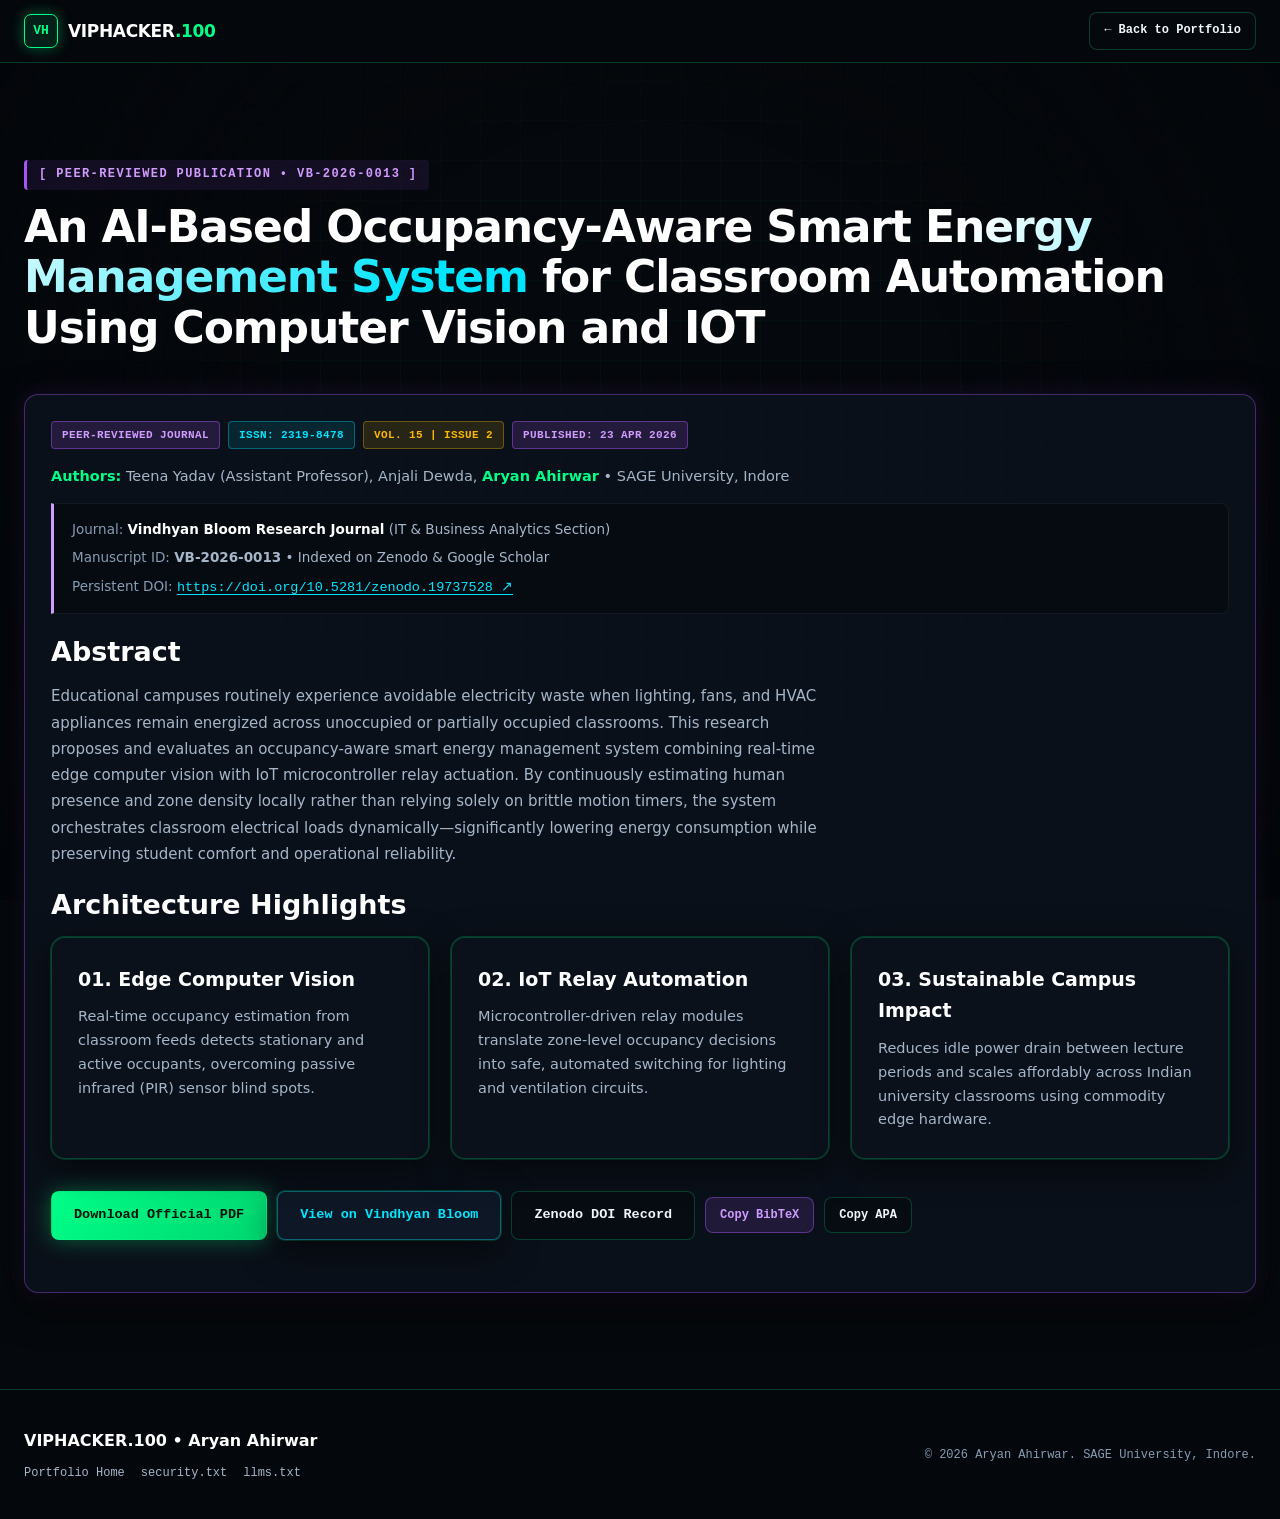
<file: research/smart-energy-iot.html>
<!DOCTYPE html>
<html lang="en">
<head>
<meta charset="UTF-8">
<meta name="viewport" content="width=device-width, initial-scale=1.0">
<meta name="referrer" content="strict-origin-when-cross-origin">
<meta http-equiv="Content-Security-Policy" content="default-src 'self'; script-src 'self'; style-src 'self' https://fonts.googleapis.com; font-src 'self' https://fonts.gstatic.com; img-src 'self' data:; connect-src 'self'; object-src 'none'; base-uri 'none';">

<title>AI-Based Occupancy-Aware Smart Energy Management (IoT &amp; CV) — Aryan Ahirwar</title>
<meta name="description" content="Peer-reviewed research paper by Teena Yadav, Anjali Dewda, and Aryan Ahirwar (SAGE University, Indore) published in Vindhyan Bloom Research Journal, Vol. 15 Issue 2 (DOI: 10.5281/zenodo.19737528).">
<meta name="author" content="Aryan Ahirwar">
<meta name="theme-color" content="#06090c">
<link rel="canonical" href="https://aryanahirwar.in/research/smart-energy-iot.html">
<link rel="icon" type="image/svg+xml" href="../assets/favicon.svg">
<link rel="apple-touch-icon" sizes="180x180" href="../assets/apple-touch-icon.png">

<!-- Dedicated Google Scholar / Highwire Press Indexing Metadata -->
<meta name="citation_title" content="An AI-Based Occupancy-Aware Smart Energy Management System for Classroom Automation Using Computer Vision and IOT">
<meta name="citation_author" content="Teena Yadav">
<meta name="citation_author" content="Anjali Dewda">
<meta name="citation_author" content="Aryan Ahirwar">
<meta name="citation_publication_date" content="2026/04/23">
<meta name="citation_journal_title" content="Vindhyan Bloom Research Journal">
<meta name="citation_issn" content="2319-8478">
<meta name="citation_volume" content="15">
<meta name="citation_issue" content="2">
<meta name="citation_doi" content="10.5281/zenodo.19737528">
<meta name="citation_pdf_url" content="https://vindhyanbloom.com/uploads/papers/PUB_18_20260425.pdf">
<meta name="citation_keywords" content="Artificial Intelligence, Computer Vision, Internet of Things (IoT), Smart Energy Management, Classroom Automation">
<meta name="citation_language" content="en">

<!-- Open Graph & Twitter -->
<meta property="og:type" content="article">
<meta property="og:title" content="An AI-Based Occupancy-Aware Smart Energy Management System Using Computer Vision &amp; IoT">
<meta property="og:description" content="Peer-reviewed journal publication in Vindhyan Bloom Research Journal (Vol. 15, Issue 2, April 2026). Co-authored by Aryan Ahirwar, SAGE University, Indore.">
<meta property="og:url" content="https://aryanahirwar.in/research/smart-energy-iot.html">
<meta property="og:image" content="https://aryanahirwar.in/assets/og-card.png">
<meta name="twitter:card" content="summary_large_image">
<meta name="twitter:image" content="https://aryanahirwar.in/assets/og-card.png">

<script type="application/ld+json">
{
  "@context": "https://schema.org",
  "@type": "ScholarlyArticle",
  "@id": "https://doi.org/10.5281/zenodo.19737528",
  "headline": "An AI-Based Occupancy-Aware Smart Energy Management System for Classroom Automation Using Computer Vision and IOT",
  "author": [
    { "@type": "Person", "name": "Teena Yadav", "affiliation": { "@type": "Organization", "name": "SAGE University, Indore" } },
    { "@type": "Person", "name": "Anjali Dewda", "affiliation": { "@type": "Organization", "name": "SAGE University, Indore" } },
    { "@type": "Person", "name": "Aryan Ahirwar", "url": "https://aryanahirwar.in/", "affiliation": { "@type": "Organization", "name": "SAGE University, Indore" } }
  ],
  "datePublished": "2026-04-23",
  "isPartOf": {
    "@type": "PublicationIssue",
    "volumeNumber": "15",
    "issueNumber": "2",
    "isPartOf": { "@type": "Periodical", "name": "Vindhyan Bloom Research Journal", "issn": "2319-8478" }
  },
  "sameAs": [
    "https://doi.org/10.5281/zenodo.19737528",
    "https://vindhyanbloom.com/paper_detail.php?id=VB-2026-0013"
  ],
  "url": "https://aryanahirwar.in/research/smart-energy-iot.html"
}
</script>

<link rel="preconnect" href="https://fonts.googleapis.com">
<link rel="preconnect" href="https://fonts.gstatic.com" crossorigin>
<link rel="stylesheet" href="https://fonts.googleapis.com/css2?family=Inter:wght@400;500;600;700&family=JetBrains+Mono:wght@400;500;700&family=Space+Grotesk:wght@500;600;700&display=swap">

<link rel="stylesheet" href="../css/tokens.css">
<link rel="stylesheet" href="../css/base.css">
<link rel="stylesheet" href="../css/components.css">
</head>
<body>

<a href="#paper-main" class="skip-link visually-hidden">Skip to paper content</a>
<div class="cyber-grid-overlay" aria-hidden="true"></div>
<div class="vignette-overlay" aria-hidden="true"></div>

<header class="site-header">
  <div class="nav-container">
    <a href="../index.html" class="brand-wrapper">
      <span class="brand-logo" aria-hidden="true">VH</span>
      <span class="brand-text">VIPHACKER<span>.100</span></span>
    </a>

    <nav aria-label="Breadcrumb">
      <a href="../index.html#research" class="btn btn-outline btn-sm">&larr; Back to Portfolio</a>
    </nav>
  </div>
</header>

<main id="paper-main">
  <section class="section-wrapper" tabindex="-1">
    <div class="container">
      <div class="section-hud-header">
        <span class="section-tag purple-tag">[ PEER-REVIEWED PUBLICATION &bull; VB-2026-0013 ]</span>
        <h1 class="section-title">
          An AI-Based Occupancy-Aware <span>Smart Energy Management System</span> for Classroom Automation Using Computer Vision and IOT
        </h1>
      </div>

      <article class="surface-card research-feature-card">
        <div class="research-badge-strip">
          <span class="res-pill purple">PEER-REVIEWED JOURNAL</span>
          <span class="res-pill cyan">ISSN: 2319-8478</span>
          <span class="res-pill gold">VOL. 15 | ISSUE 2</span>
          <span class="res-pill purple">PUBLISHED: 23 APR 2026</span>
        </div>

        <div class="research-authors">
          <strong>Authors:</strong> Teena Yadav (Assistant Professor), Anjali Dewda, <strong>Aryan Ahirwar</strong> &bull; SAGE University, Indore
        </div>

        <div class="research-journal-meta">
          <div><span class="meta-k">Journal:</span> <span class="j-name">Vindhyan Bloom Research Journal</span> (IT &amp; Business Analytics Section)</div>
          <div><span class="meta-k">Manuscript ID:</span> <strong>VB-2026-0013</strong> &bull; Indexed on Zenodo &amp; Google Scholar</div>
          <div>
            <span class="meta-k">Persistent DOI:</span>
            <a class="doi-link" href="https://doi.org/10.5281/zenodo.19737528" target="_blank" rel="noopener noreferrer">
              https://doi.org/10.5281/zenodo.19737528 &nearr;
            </a>
          </div>
        </div>

        <h2 class="research-paper-title">Abstract</h2>
        <p class="research-abstract">
          Educational campuses routinely experience avoidable electricity waste when lighting, fans, and HVAC appliances remain energized across unoccupied or partially occupied classrooms. This research proposes and evaluates an occupancy-aware smart energy management system combining real-time edge computer vision with IoT microcontroller relay actuation. By continuously estimating human presence and zone density locally rather than relying solely on brittle motion timers, the system orchestrates classroom electrical loads dynamically—significantly lowering energy consumption while preserving student comfort and operational reliability.
        </p>

        <h2 class="research-paper-title">Architecture Highlights</h2>
        <div class="training-showcase">
          <div class="surface-card train-card">
            <h3>01. Edge Computer Vision</h3>
            <p>Real-time occupancy estimation from classroom feeds detects stationary and active occupants, overcoming passive infrared (PIR) sensor blind spots.</p>
          </div>
          <div class="surface-card train-card">
            <h3>02. IoT Relay Automation</h3>
            <p>Microcontroller-driven relay modules translate zone-level occupancy decisions into safe, automated switching for lighting and ventilation circuits.</p>
          </div>
          <div class="surface-card train-card">
            <h3>03. Sustainable Campus Impact</h3>
            <p>Reduces idle power drain between lecture periods and scales affordably across Indian university classrooms using commodity edge hardware.</p>
          </div>
        </div>

        <div class="research-actions">
          <a class="btn btn-primary" href="https://vindhyanbloom.com/uploads/papers/PUB_18_20260425.pdf" target="_blank" rel="noopener noreferrer">
            Download Official PDF
          </a>
          <a class="btn btn-secondary" href="https://vindhyanbloom.com/paper_detail.php?id=VB-2026-0013" target="_blank" rel="noopener noreferrer">
            View on Vindhyan Bloom
          </a>
          <a class="btn btn-outline" href="https://doi.org/10.5281/zenodo.19737528" target="_blank" rel="noopener noreferrer">
            Zenodo DOI Record
          </a>
          <button type="button" class="btn btn-research btn-sm" id="copy-bibtex-btn">Copy BibTeX</button>
          <button type="button" class="btn btn-outline btn-sm" id="copy-apa-btn">Copy APA</button>
        </div>
        <div id="citation-status" class="inline-status" role="status" aria-live="polite"></div>
      </article>
    </div>
  </section>
</main>

<footer class="site-footer">
  <div class="container">
    <div class="footer-content">
      <div class="footer-brand">
        <div class="name">VIPHACKER.100 &bull; Aryan Ahirwar</div>
        <div class="footer-links">
          <a href="../index.html">Portfolio Home</a>
          <a href="../.well-known/security.txt">security.txt</a>
          <a href="../llms.txt">llms.txt</a>
        </div>
      </div>
      <div class="footer-meta">
        <div>&copy; <span id="year-span">2026</span> Aryan Ahirwar. SAGE University, Indore.</div>
      </div>
    </div>
  </div>
</footer>

<script type="module" src="../js/research-page.js"></script>
</body>
</html>
</file>
<file: css/tokens.css>
/* ==========================================================================
   DESIGN TOKENS, ACCESSIBLE PALETTE & STANDARD SCROLLBARS
   ========================================================================== */
:root {
  color-scheme: dark;

  /* Core Surfaces */
  --bg-deep: #05080c;
  --bg-surface: #0a0f16;
  --bg-card: rgba(11, 18, 28, 0.92);
  --bg-card-elevated: rgba(15, 24, 38, 0.96);
  --bg-input: rgba(7, 11, 17, 0.92);
  --panel-border: rgba(0, 255, 136, 0.22);
  --panel-border-subtle: rgba(136, 156, 179, 0.18);
  --panel-border-bright: rgba(0, 255, 136, 0.58);

  /* Cyber Accents */
  --cyber-emerald: #00ff88;
  --cyber-emerald-dark: #00d670;
  --cyber-emerald-glow: rgba(0, 255, 136, 0.35);
  --cyber-cyan: #00e5ff;
  --cyber-cyan-glow: rgba(0, 229, 255, 0.32);
  --cyber-amber: #ffb800;
  --cyber-red: #ff5577;
  --cyber-purple: #a855f7;
  --cyber-purple-light: #d09cff;
  --whatsapp-green: #25d366;

  /* WCAG AA+ Text Contrast Scale on #05080c / #0b121c */
  --text-main: #f0f6fc;   /* ~17.5:1 */
  --text-dim: #a6b6c9;    /* ~9.2:1 */
  --text-muted: #889cb3;  /* ~6.4:1 (passes WCAG 4.5:1 AA) */

  /* Typography */
  --font-display: 'Space Grotesk', system-ui, -apple-system, BlinkMacSystemFont, sans-serif;
  --font-sans: 'Inter', 'Noto Sans Devanagari', system-ui, -apple-system, BlinkMacSystemFont, sans-serif;
  --font-mono: 'JetBrains Mono', ui-monospace, SFMono-Regular, Menlo, Consolas, monospace;

  /* Elevation & Radius */
  --radius-sm: 6px;
  --radius-md: 10px;
  --radius-lg: 14px;
  --shadow-hud: 0 10px 34px rgba(0, 0, 0, 0.55), 0 0 0 1px var(--panel-border);
  --shadow-glow: 0 0 24px rgba(0, 255, 136, 0.24);
  --shadow-cyan-glow: 0 0 24px rgba(0, 229, 255, 0.22);

  /* Scrollbar Tokens (>= 3:1 contrast against --bg-deep per WCAG 1.4.11) */
  --scrollbar-thumb: #3f627e;
  --scrollbar-track: #05080c;

  scrollbar-color: var(--scrollbar-thumb) var(--scrollbar-track);
  scrollbar-width: thin;
}

/* Legacy WebKit scrollbar fallback gated behind @supports */
@supports not (scrollbar-color: auto) {
  :root {
    scrollbar-width: auto;
  }

  ::-webkit-scrollbar {
    width: 8px;
    height: 8px;
  }

  ::-webkit-scrollbar-track {
    background: var(--scrollbar-track);
  }

  ::-webkit-scrollbar-thumb {
    background: var(--scrollbar-thumb);
    border-radius: 4px;
  }

  ::-webkit-scrollbar-thumb:hover {
    background: var(--cyber-emerald);
  }
}
</file>
<file: css/base.css>
/* ==========================================================================
   BASE RESET, ACCESSIBILITY UTILITIES & ATMOSPHERIC LAYERS
   ========================================================================== */
*,
*::before,
*::after {
  margin: 0;
  padding: 0;
  box-sizing: border-box;
}

html {
  scroll-behavior: smooth;
  scroll-padding-top: 88px;
  background-color: var(--bg-deep);
}

body {
  background-color: var(--bg-deep);
  color: var(--text-main);
  font-family: var(--font-sans);
  font-size: 16px;
  line-height: 1.65;
  overflow-x: hidden;
  position: relative;
  min-height: 100vh;
  -webkit-font-smoothing: antialiased;
  text-rendering: optimizeLegibility;
}

::selection {
  background: var(--cyber-emerald);
  color: #04120a;
}

/* Accessible Visually Hidden Utility */
.visually-hidden:where(:not(:focus-within, :active)) {
  position: absolute !important;
  clip-path: inset(50%) !important;
  overflow: hidden !important;
  width: 1px !important;
  height: 1px !important;
  margin: -1px !important;
  padding: 0 !important;
  border: 0 !important;
  white-space: nowrap !important;
}

/* Skip to Main Content Link */
.skip-link {
  position: fixed;
  top: 12px;
  left: 12px;
  z-index: 2000;
  background: var(--cyber-emerald);
  color: #04120a;
  font-family: var(--font-mono);
  font-size: 13px;
  font-weight: 700;
  padding: 10px 16px;
  border-radius: var(--radius-sm);
  text-decoration: none;
  box-shadow: 0 8px 24px rgba(0, 0, 0, 0.7);
}

/* High-Contrast Keyboard Focus Indicators (WCAG 2.4.7 & 1.4.11) */
:where(a, button, input, textarea, select, summary, [tabindex]):focus-visible {
  outline: 2.5px solid var(--cyber-emerald);
  outline-offset: 3px;
}

section[tabindex="-1"]:focus {
  outline: none;
}

/* ==========================================================================
   3D CANVAS & ATMOSPHERIC EFFECTS
   ========================================================================== */
#webgl-container {
  position: fixed;
  inset: 0;
  z-index: 1;
  pointer-events: none;
  opacity: 0.9;
  transition: opacity 0.35s ease;
}

#webgl-container.webgl-paused {
  opacity: 0.25;
}

.cyber-grid-overlay {
  position: fixed;
  inset: 0;
  pointer-events: none;
  z-index: 2;
  background-image:
    linear-gradient(rgba(0, 255, 136, 0.032) 1px, transparent 1px),
    linear-gradient(90deg, rgba(0, 255, 136, 0.032) 1px, transparent 1px);
  background-size: 40px 40px;
  mask-image: radial-gradient(ellipse at 50% 50%, black 40%, transparent 86%);
  -webkit-mask-image: radial-gradient(ellipse at 50% 50%, black 40%, transparent 86%);
}

.scanlines-overlay {
  position: fixed;
  inset: 0;
  pointer-events: none;
  z-index: 3;
  background: repeating-linear-gradient(0deg, transparent 0 2px, rgba(0, 0, 0, 0.16) 2px 4px);
  opacity: 0.38;
}

.vignette-overlay {
  position: fixed;
  inset: 0;
  pointer-events: none;
  z-index: 4;
  background: radial-gradient(circle at center, transparent 42%, rgba(3, 6, 10, 0.84) 96%);
}

/* ==========================================================================
   SCROLL PROGRESS INDICATOR (COMPOSITOR-ONLY SCALE-X)
   ========================================================================== */
#scroll-progress {
  position: fixed;
  top: 0;
  left: 0;
  width: 100%;
  height: 3px;
  background: linear-gradient(90deg, var(--cyber-emerald), var(--cyber-cyan));
  box-shadow: 0 0 10px var(--cyber-emerald-glow);
  z-index: 999;
  transform-origin: 0 50%;
  transform: scaleX(0);
  pointer-events: none;
}

@media (prefers-reduced-motion: no-preference) {
  @supports (animation-timeline: scroll()) {
    @keyframes grow-progress {
      from {
        transform: scaleX(0);
      }
      to {
        transform: scaleX(1);
      }
    }

    #scroll-progress {
      animation: grow-progress auto linear;
      animation-timeline: scroll(root);
    }
  }
}

/* ==========================================================================
   LAYOUT CONTAINERS & CONTENT-VISIBILITY CONTAINMENT
   ========================================================================== */
main {
  position: relative;
  z-index: 10;
}

.container {
  max-width: 1280px;
  margin-inline: auto;
  padding-inline: 24px;
}

.section-wrapper {
  padding-block: 96px;
  position: relative;
  content-visibility: auto;
  contain-intrinsic-block-size: auto 46rem;
}

.section-hud-header {
  margin-bottom: 40px;
}

.section-tag {
  display: inline-flex;
  align-items: center;
  gap: 8px;
  color: var(--cyber-emerald);
  font-family: var(--font-mono);
  font-size: 12px;
  font-weight: 700;
  text-transform: uppercase;
  letter-spacing: 1.4px;
  margin-bottom: 12px;
  background: rgba(0, 255, 136, 0.08);
  padding: 5px 12px;
  border-radius: 4px;
  border-left: 3px solid var(--cyber-emerald);
}

.section-tag.purple-tag {
  color: var(--cyber-purple-light);
  border-left-color: var(--cyber-purple);
  background: rgba(168, 85, 247, 0.1);
}

.section-title {
  font-family: var(--font-display);
  font-size: clamp(28px, 4vw, 44px);
  font-weight: 700;
  color: #ffffff;
  letter-spacing: -0.025em;
  line-height: 1.15;
}

.section-title span {
  background: linear-gradient(135deg, #ffffff 25%, var(--cyber-cyan) 85%);
  -webkit-background-clip: text;
  background-clip: text;
  -webkit-text-fill-color: transparent;
  color: var(--cyber-cyan);
}

.section-desc {
  color: var(--text-dim);
  font-size: 16px;
  max-width: 68ch;
  margin-top: 12px;
  line-height: 1.65;
}

/* ==========================================================================
   FORCED COLORS & REDUCED MOTION ACCESSIBILITY
   ========================================================================== */
@media (forced-colors: active) {
  .surface-card,
  .terminal-hud,
  .btn,
  .filter-btn,
  .form-control {
    border: 1px solid CanvasText;
  }

  .section-title span,
  .hero-title .glow-name {
    -webkit-text-fill-color: CanvasText;
    color: CanvasText;
    background: none;
  }
}

@media (prefers-reduced-motion: reduce) {
  *,
  *::before,
  *::after {
    animation-duration: 0.001ms !important;
    animation-iteration-count: 1 !important;
    transition-duration: 0.001ms !important;
  }

  html {
    scroll-behavior: auto;
  }
}
</file>
<file: css/components.css>
/* ==========================================================================
   HEADER HUD & MODERN SCROLLSPY NAVIGATION
   ========================================================================== */
.site-header {
  position: sticky;
  top: 0;
  z-index: 100;
  padding: 12px 24px;
  background: rgba(5, 8, 12, 0.88);
  backdrop-filter: blur(14px);
  -webkit-backdrop-filter: blur(14px);
  border-bottom: 1px solid var(--panel-border);
}

.nav-container {
  max-width: 1280px;
  margin-inline: auto;
  display: flex;
  align-items: center;
  justify-content: space-between;
  gap: 12px;
}

.brand-cluster {
  display: inline-flex;
  align-items: center;
  gap: 10px;
  flex-shrink: 0;
}

.brand-wrapper {
  display: inline-flex;
  align-items: center;
  gap: 10px;
  text-decoration: none;
  flex-shrink: 0;
}

.brand-logo {
  width: 34px;
  height: 34px;
  border-radius: 7px;
  background: rgba(0, 255, 136, 0.1);
  border: 1px solid var(--cyber-emerald);
  display: grid;
  place-items: center;
  color: var(--cyber-emerald);
  font-family: var(--font-mono);
  font-weight: 700;
  font-size: 13px;
  box-shadow: 0 0 14px var(--cyber-emerald-glow);
}

.brand-text {
  font-family: var(--font-display);
  font-weight: 700;
  font-size: 17px;
  color: #ffffff;
  letter-spacing: -0.02em;
}

.brand-text span {
  color: var(--cyber-emerald);
}

.brand-status {
  display: inline-flex;
  align-items: center;
  gap: 6px;
  font-family: var(--font-mono);
  font-size: 11px;
  color: var(--cyber-emerald);
  background: rgba(0, 255, 136, 0.08);
  border: 1px solid rgba(0, 255, 136, 0.28);
  padding: 3px 8px;
  border-radius: 999px;
}

.status-dot {
  width: 7px;
  height: 7px;
  border-radius: 50%;
  background: var(--cyber-emerald);
  box-shadow: 0 0 8px var(--cyber-emerald);
  animation: pulse-dot 2s infinite ease-in-out;
  flex-shrink: 0;
}

@keyframes pulse-dot {
  0%, 100% { transform: scale(1); opacity: 1; }
  50% { transform: scale(1.35); opacity: 0.55; }
}

/* Scrollspy Nav Container */
#primary-nav {
  scroll-target-group: auto;
}

#primary-nav ul {
  display: flex;
  gap: 6px;
  list-style: none;
  align-items: center;
}

#primary-nav a {
  color: var(--text-dim);
  text-decoration: none;
  font-family: var(--font-mono);
  font-size: 12.5px;
  font-weight: 500;
  padding: 7px 10px;
  border-radius: var(--radius-sm);
  border-bottom: 2px solid transparent;
  transition: color 0.2s ease, background-color 0.2s ease, border-color 0.2s ease;
  display: inline-flex;
  align-items: center;
  gap: 4px;
}

#primary-nav a::before {
  content: '//';
  color: var(--text-muted);
  font-size: 10.5px;
  transition: color 0.2s ease;
}

/* :is() keeps the rule valid in browsers without :target-current */
#primary-nav a:hover,
#primary-nav a:is(:target-current, .target-current) {
  color: var(--cyber-emerald);
  background: rgba(0, 255, 136, 0.08);
  border-bottom-color: var(--cyber-emerald);
}

#primary-nav a:hover::before,
#primary-nav a:is(:target-current, .target-current)::before {
  color: var(--cyber-emerald);
}

.nav-actions {
  display: flex;
  align-items: center;
  gap: 8px;
  flex-shrink: 0;
}

.nav-phone-chip {
  background: rgba(0, 255, 136, 0.08);
  border: 1px solid rgba(0, 255, 136, 0.34);
  color: var(--cyber-emerald);
  padding: 7px 12px;
  border-radius: var(--radius-sm);
  font-family: var(--font-mono);
  font-size: 12px;
  font-weight: 500;
  text-decoration: none;
  display: inline-flex;
  align-items: center;
  gap: 6px;
  white-space: nowrap;
  line-height: 1;
  transition: background-color 0.2s ease, color 0.2s ease, box-shadow 0.2s ease;
}

.nav-phone-chip:hover {
  background: var(--cyber-emerald);
  color: #05080c;
  box-shadow: 0 0 15px rgba(0, 255, 136, 0.4);
}

.hud-toggle-btn {
  background: rgba(13, 20, 30, 0.9);
  border: 1px solid var(--panel-border);
  color: var(--text-dim);
  padding: 6px 10px;
  min-height: 34px;
  border-radius: var(--radius-sm);
  font-family: var(--font-mono);
  font-size: 11.5px;
  font-weight: 500;
  cursor: pointer;
  display: inline-flex;
  align-items: center;
  gap: 6px;
  white-space: nowrap;
  transition: border-color 0.2s ease, color 0.2s ease, background-color 0.2s ease;
}

.hud-toggle-btn:hover {
  border-color: var(--cyber-emerald);
  color: var(--cyber-emerald);
}

.hud-toggle-btn[aria-pressed="true"] {
  color: var(--cyber-emerald);
  border-color: var(--cyber-emerald);
  background: rgba(0, 255, 136, 0.1);
}

#drawer-open {
  display: none;
  background: rgba(13, 20, 30, 0.95);
  border: 1px solid var(--panel-border);
  color: var(--cyber-emerald);
  padding: 8px 10px;
  min-width: 44px;
  min-height: 44px;
  border-radius: var(--radius-sm);
  cursor: pointer;
  align-items: center;
  justify-content: center;
}

/* ==========================================================================
   BUTTONS
   ========================================================================== */
.btn {
  font-family: var(--font-mono);
  font-size: 13.5px;
  font-weight: 700;
  padding: 12px 22px;
  min-height: 44px;
  border-radius: 8px;
  text-decoration: none;
  display: inline-flex;
  align-items: center;
  justify-content: center;
  gap: 8px;
  cursor: pointer;
  transition: transform 0.2s ease, box-shadow 0.2s ease, border-color 0.2s ease, background-color 0.2s ease, color 0.2s ease;
  border: 1px solid transparent;
}

.btn-primary {
  background: linear-gradient(135deg, var(--cyber-emerald) 0%, var(--cyber-emerald-dark) 100%);
  color: #04120a;
  box-shadow: 0 0 22px rgba(0, 255, 136, 0.35);
}

.btn-primary:hover {
  transform: translateY(-2px);
  box-shadow: 0 0 32px rgba(0, 255, 136, 0.55);
}

.btn-secondary {
  background: var(--bg-card-elevated);
  color: var(--cyber-cyan);
  border-color: rgba(0, 229, 255, 0.38);
  box-shadow: var(--shadow-hud);
}

.btn-secondary:hover {
  transform: translateY(-2px);
  border-color: var(--cyber-cyan);
  box-shadow: var(--shadow-cyan-glow);
  color: #ffffff;
}

.btn-research {
  background: rgba(168, 85, 247, 0.14);
  color: var(--cyber-purple-light);
  border-color: rgba(168, 85, 247, 0.45);
}

.btn-research:hover {
  background: rgba(168, 85, 247, 0.26);
  border-color: var(--cyber-purple-light);
  color: #ffffff;
  box-shadow: 0 0 20px rgba(168, 85, 247, 0.35);
  transform: translateY(-2px);
}

.btn-outline {
  background: rgba(7, 11, 17, 0.65);
  color: var(--text-main);
  border-color: var(--panel-border);
}

.btn-outline:hover {
  border-color: var(--cyber-emerald);
  color: var(--cyber-emerald);
  box-shadow: 0 0 16px rgba(0, 255, 136, 0.2);
}

.btn-sm {
  padding: 8px 14px;
  min-height: 36px;
  font-size: 12px;
}

/* ==========================================================================
   HERO SECTION
   ========================================================================== */
#hero {
  min-height: min(92vh, 920px);
  display: flex;
  align-items: center;
  padding-block: 56px 40px;
  position: relative;
}

.hero-grid {
  display: grid;
  grid-template-columns: 1.12fr 0.88fr;
  gap: 40px;
  align-items: center;
}

.security-badge-group {
  display: flex;
  gap: 10px;
  flex-wrap: wrap;
  align-items: center;
  margin-bottom: 22px;
}

.security-badge,
.research-badge {
  display: inline-flex;
  align-items: center;
  gap: 8px;
  padding: 6px 14px;
  border-radius: 999px;
  font-family: var(--font-mono);
  font-size: 11.5px;
  font-weight: 700;
  text-decoration: none;
}

.security-badge {
  background: rgba(0, 255, 136, 0.08);
  border: 1px solid rgba(0, 255, 136, 0.34);
  color: var(--cyber-emerald);
}

.research-badge {
  background: rgba(0, 229, 255, 0.08);
  border: 1px solid rgba(0, 229, 255, 0.34);
  color: var(--cyber-cyan);
  transition: background-color 0.2s ease, border-color 0.2s ease;
}

.research-badge:hover {
  background: rgba(0, 229, 255, 0.16);
  border-color: var(--cyber-cyan);
}

.hero-title {
  font-family: var(--font-display);
  font-size: clamp(38px, 5.8vw, 66px);
  font-weight: 700;
  line-height: 1.08;
  letter-spacing: -0.03em;
  color: #ffffff;
  margin-bottom: 20px;
}

.hero-title .glow-name {
  background: linear-gradient(135deg, #ffffff 20%, var(--cyber-emerald) 72%, var(--cyber-cyan) 100%);
  -webkit-background-clip: text;
  background-clip: text;
  -webkit-text-fill-color: transparent;
  color: #ffffff;
  filter: drop-shadow(0 0 22px rgba(0, 255, 136, 0.28));
  display: inline-block;
}

.hero-title .alias {
  display: block;
  font-size: clamp(17px, 2.3vw, 25px);
  color: var(--cyber-cyan);
  font-family: var(--font-mono);
  font-weight: 500;
  letter-spacing: 0;
  margin-top: 8px;
}

.hero-subtext {
  font-size: clamp(15.5px, 1.7vw, 17.5px);
  color: var(--text-dim);
  line-height: 1.7;
  margin-bottom: 30px;
  max-width: 60ch;
}

.hero-subtext strong {
  color: #ffffff;
  font-weight: 600;
}

.hero-subtext .highlight {
  color: var(--cyber-emerald);
  font-weight: 600;
}

.hero-ctas {
  display: flex;
  gap: 12px;
  flex-wrap: wrap;
  margin-bottom: 28px;
}

.interactive-hint {
  display: inline-flex;
  align-items: center;
  gap: 8px;
  font-family: var(--font-mono);
  font-size: 12px;
  color: var(--text-muted);
  background: rgba(11, 18, 28, 0.82);
  padding: 7px 13px;
  border-radius: var(--radius-sm);
  border: 1px solid var(--panel-border-subtle);
}

.interactive-hint svg {
  animation: rotate-hint 9s linear infinite;
  color: var(--cyber-emerald);
  flex-shrink: 0;
}

@keyframes rotate-hint {
  from { transform: rotate(0deg); }
  to { transform: rotate(360deg); }
}

/* ==========================================================================
   INTERACTIVE CYBER COMMAND TERMINAL (STABLE, NO TILT JITTER)
   ========================================================================== */
.terminal-hud {
  background: rgba(9, 14, 21, 0.94);
  border: 1px solid var(--panel-border);
  border-radius: var(--radius-lg);
  overflow: hidden;
  box-shadow: 0 22px 52px rgba(0, 0, 0, 0.72), 0 0 0 1px var(--panel-border);
  display: flex;
  flex-direction: column;
  height: 495px;
  contain: layout style paint;
  transition: border-color 0.25s ease, box-shadow 0.25s ease;
}

.terminal-hud:focus-within,
.terminal-hud:hover {
  border-color: var(--panel-border-bright);
  box-shadow: 0 24px 60px rgba(0, 0, 0, 0.8), 0 0 28px rgba(0, 255, 136, 0.16);
}

.terminal-header {
  background: rgba(15, 23, 35, 0.98);
  padding: 12px 16px;
  display: flex;
  align-items: center;
  justify-content: space-between;
  border-bottom: 1px solid var(--panel-border);
}

.terminal-dots {
  display: flex;
  gap: 7px;
}

.terminal-dot {
  width: 10px;
  height: 10px;
  border-radius: 50%;
}
.terminal-dot.red { background: #ff5f56; }
.terminal-dot.yellow { background: #ffbd2e; }
.terminal-dot.green { background: #27c93f; }

.terminal-title {
  font-family: var(--font-mono);
  font-size: 12px;
  color: var(--text-dim);
  display: inline-flex;
  align-items: center;
  gap: 6px;
}

.terminal-badge {
  font-family: var(--font-mono);
  font-size: 10.5px;
  font-weight: 700;
  background: rgba(0, 255, 136, 0.12);
  color: var(--cyber-emerald);
  padding: 2px 7px;
  border-radius: 4px;
  border: 1px solid rgba(0, 255, 136, 0.34);
}

.terminal-screen {
  flex: 1;
  padding: 16px 18px;
  overflow-y: auto;
  font-size: 12.5px;
  line-height: 1.6;
  font-family: var(--font-mono);
  color: #d6e0eb;
}

.t-line {
  margin-bottom: 6px;
  word-break: break-word;
}
.t-line.success { color: var(--cyber-emerald); }
.t-line.info { color: var(--cyber-cyan); }
.t-line.warning { color: var(--cyber-amber); }
.t-line.dim { color: var(--text-muted); }
.t-line.prompt { color: #ffffff; font-weight: 700; }
.t-line.purple { color: var(--cyber-purple-light); }

.t-link {
  color: var(--cyber-cyan);
  text-decoration: underline;
  text-underline-offset: 3px;
}
.t-link:hover {
  color: var(--cyber-emerald);
}

.quick-commands {
  display: flex;
  flex-wrap: wrap;
  gap: 6px;
  padding: 8px 14px;
  background: rgba(13, 20, 30, 0.85);
  border-top: 1px solid rgba(255, 255, 255, 0.06);
}

.quick-cmd-btn {
  background: rgba(0, 255, 136, 0.08);
  border: 1px solid rgba(0, 255, 136, 0.25);
  color: var(--cyber-emerald);
  font-size: 11.5px;
  padding: 5px 10px;
  min-height: 30px;
  border-radius: 5px;
  cursor: pointer;
  white-space: nowrap;
  font-family: var(--font-mono);
  transition: background-color 0.2s ease, color 0.2s ease;
}

.quick-cmd-btn:hover {
  background: var(--cyber-emerald);
  color: #05080c;
}

.quick-cmd-btn.purple-btn {
  color: var(--cyber-purple-light);
  border-color: rgba(168, 85, 247, 0.4);
  background: rgba(168, 85, 247, 0.12);
}

.quick-cmd-btn.purple-btn:hover {
  background: var(--cyber-purple);
  color: #ffffff;
}

.terminal-input-row {
  display: flex;
  align-items: center;
  padding: 10px 14px;
  background: rgba(6, 10, 15, 0.98);
  border-top: 1px solid rgba(0, 255, 136, 0.18);
  gap: 8px;
}

.terminal-prompt-label {
  color: var(--cyber-emerald);
  font-family: var(--font-mono);
  font-weight: 700;
  font-size: 13px;
  white-space: nowrap;
}

.terminal-cli-input {
  flex: 1;
  background: transparent;
  border: 1px solid transparent;
  border-radius: 4px;
  padding: 4px 6px;
  font-family: var(--font-mono);
  color: #ffffff;
  font-size: max(1rem, 13.5px);
}

.terminal-cli-input::placeholder {
  color: var(--text-muted);
}

.terminal-run-btn {
  background: rgba(0, 255, 136, 0.12);
  border: 1px solid rgba(0, 255, 136, 0.35);
  color: var(--cyber-emerald);
  font-family: var(--font-mono);
  font-size: 11.5px;
  font-weight: 700;
  padding: 6px 10px;
  min-height: 32px;
  border-radius: 5px;
  cursor: pointer;
}

.terminal-run-btn:hover {
  background: var(--cyber-emerald);
  color: #04120a;
}

/* ==========================================================================
   SURFACE CARDS (NO BACKDROP-FILTER OVERDRAW OVER WEBGL)
   ========================================================================== */
.surface-card {
  background: var(--bg-card);
  border: 1px solid var(--panel-border);
  border-radius: var(--radius-lg);
  padding: 26px;
  box-shadow: var(--shadow-hud);
  position: relative;
  overflow: hidden;
  contain: layout style paint;
  transition: transform 0.16s ease-out, border-color 0.25s ease, box-shadow 0.25s ease;
}

.tilt-card::before {
  content: '';
  position: absolute;
  inset: 0;
  background: radial-gradient(
    circle 220px at var(--mouse-x, 50%) var(--mouse-y, 50%),
    rgba(0, 255, 136, 0.11),
    transparent 80%
  );
  opacity: 0;
  transition: opacity 0.3s ease;
  pointer-events: none;
  z-index: 1;
}

.tilt-card:hover::before {
  opacity: 1;
}

.surface-card:hover {
  border-color: var(--panel-border-bright);
  box-shadow: 0 16px 40px rgba(0, 0, 0, 0.65), 0 0 22px rgba(0, 255, 136, 0.14);
}

/* ==========================================================================
   ABOUT & TELEMETRY
   ========================================================================== */
.about-grid {
  display: grid;
  grid-template-columns: 1.18fr 0.82fr;
  gap: 30px;
  align-items: start;
}

.bio-card h3 {
  font-family: var(--font-display);
  font-size: 24px;
  font-weight: 700;
  color: #ffffff;
  margin-bottom: 16px;
  display: flex;
  align-items: center;
  gap: 10px;
}

.bio-paragraph {
  color: var(--text-dim);
  font-size: 15.5px;
  line-height: 1.75;
  margin-bottom: 16px;
}

.bio-paragraph .hl { color: var(--cyber-emerald); font-weight: 600; }
.bio-paragraph .cyan { color: var(--cyber-cyan); font-weight: 600; }
.bio-paragraph .purple { color: var(--cyber-purple-light); font-weight: 600; }

.bio-meta-tags {
  display: flex;
  gap: 10px;
  flex-wrap: wrap;
  margin-top: 22px;
}

.meta-chip {
  font-family: var(--font-mono);
  font-size: 12px;
  background: rgba(15, 24, 38, 0.9);
  border: 1px solid var(--panel-border);
  padding: 6px 12px;
  border-radius: var(--radius-sm);
  color: var(--text-dim);
  display: inline-flex;
  align-items: center;
  gap: 7px;
}

.meta-chip span {
  color: var(--cyber-emerald);
  font-weight: 700;
}

.telemetry-header {
  display: flex;
  justify-content: space-between;
  align-items: center;
  margin-bottom: 18px;
  padding-bottom: 12px;
  border-bottom: 1px solid var(--panel-border);
}

.telemetry-title {
  font-family: var(--font-mono);
  font-size: 13px;
  font-weight: 700;
  color: var(--cyber-cyan);
  text-transform: uppercase;
  letter-spacing: 1px;
}

.telemetry-live-pulse {
  display: inline-flex;
  align-items: center;
  gap: 6px;
  font-family: var(--font-mono);
  font-size: 11px;
  font-weight: 700;
  color: var(--cyber-emerald);
}

.telemetry-rows {
  display: flex;
  flex-direction: column;
  gap: 10px;
}

.telemetry-row {
  display: flex;
  justify-content: space-between;
  align-items: center;
  gap: 12px;
  padding: 10px 12px;
  background: rgba(7, 11, 17, 0.8);
  border-radius: var(--radius-sm);
  border: 1px solid rgba(255, 255, 255, 0.05);
}

.telemetry-label {
  font-family: var(--font-mono);
  font-size: 12.5px;
  color: var(--text-dim);
  display: inline-flex;
  align-items: center;
  gap: 8px;
}

.telemetry-label::before {
  content: '>';
  color: var(--cyber-emerald);
  font-weight: 700;
}

.telemetry-val {
  font-family: var(--font-mono);
  font-size: 13px;
  font-weight: 700;
  color: var(--cyber-emerald);
  text-decoration: none;
  text-align: right;
}

.telemetry-val.cyan-val { color: var(--cyber-cyan); }
.telemetry-val.lang { color: var(--cyber-amber); font-family: var(--font-sans); font-size: 15px; }
.telemetry-val.purple-val { color: var(--cyber-purple-light); }

/* ==========================================================================
   ACADEMIC RESEARCH SECTION
   ========================================================================== */
.research-feature-card {
  border-color: rgba(168, 85, 247, 0.38);
  box-shadow: 0 12px 38px rgba(0, 0, 0, 0.6), 0 0 24px rgba(168, 85, 247, 0.14);
}

.research-feature-card:hover {
  border-color: var(--cyber-purple-light);
  box-shadow: 0 18px 48px rgba(0, 0, 0, 0.72), 0 0 34px rgba(168, 85, 247, 0.25);
}

.research-badge-strip {
  display: flex;
  gap: 8px;
  flex-wrap: wrap;
  margin-bottom: 16px;
}

.res-pill {
  font-family: var(--font-mono);
  font-size: 11px;
  padding: 4px 10px;
  border-radius: 4px;
  font-weight: 700;
  letter-spacing: 0.4px;
}

.res-pill.purple {
  background: rgba(168, 85, 247, 0.16);
  color: var(--cyber-purple-light);
  border: 1px solid rgba(168, 85, 247, 0.45);
}

.res-pill.cyan {
  background: rgba(0, 229, 255, 0.1);
  color: var(--cyber-cyan);
  border: 1px solid rgba(0, 229, 255, 0.34);
}

.res-pill.gold {
  background: rgba(255, 184, 0, 0.12);
  color: var(--cyber-amber);
  border: 1px solid rgba(255, 184, 0, 0.34);
}

.research-paper-title {
  font-family: var(--font-display);
  font-size: clamp(20px, 2.5vw, 27px);
  font-weight: 700;
  color: #ffffff;
  line-height: 1.32;
  margin-bottom: 14px;
}

.research-authors {
  font-size: 14.5px;
  color: var(--text-dim);
  margin-bottom: 14px;
}

.research-authors strong {
  color: var(--cyber-emerald);
}

.research-journal-meta {
  background: rgba(7, 11, 17, 0.82);
  border: 1px solid rgba(255, 255, 255, 0.06);
  border-left: 3px solid var(--cyber-purple-light);
  border-radius: 0 8px 8px 0;
  padding: 14px 18px;
  margin-bottom: 20px;
  font-size: 13.5px;
  color: var(--text-dim);
  display: flex;
  flex-direction: column;
  gap: 6px;
}

.research-journal-meta .meta-k {
  color: var(--text-muted);
}

.research-journal-meta .j-name {
  color: #ffffff;
  font-weight: 600;
}

.research-journal-meta .doi-link {
  color: var(--cyber-cyan);
  font-family: var(--font-mono);
  word-break: break-all;
  text-decoration: underline;
  text-underline-offset: 3px;
}

.research-abstract {
  color: var(--text-dim);
  font-size: 15px;
  line-height: 1.75;
  margin-bottom: 20px;
  max-width: 82ch;
}

.research-actions {
  display: flex;
  gap: 10px;
  flex-wrap: wrap;
  align-items: center;
  margin-top: 22px;
}

.inline-status {
  font-family: var(--font-mono);
  font-size: 12px;
  color: var(--cyber-emerald);
  min-height: 1.4em;
  margin-top: 10px;
}

/* ==========================================================================
   SKILLS & CAPABILITIES (SEMANTIC <progress>)
   ========================================================================== */
.skills-grid {
  display: grid;
  grid-template-columns: repeat(auto-fit, minmax(310px, 1fr));
  gap: 22px;
}

.skill-hud-card {
  display: flex;
  flex-direction: column;
  gap: 16px;
}

.skill-hud-card h3 {
  font-family: var(--font-display);
  font-size: 19px;
  font-weight: 700;
  color: #ffffff;
  display: flex;
  justify-content: space-between;
  align-items: center;
  gap: 10px;
}

.skill-badge {
  font-size: 10.5px;
  padding: 3px 8px;
  border-radius: 4px;
  font-family: var(--font-mono);
  font-weight: 700;
  letter-spacing: 0.5px;
  flex-shrink: 0;
}

.skill-badge.verified {
  background: rgba(0, 255, 136, 0.1);
  color: var(--cyber-emerald);
  border: 1px solid rgba(0, 255, 136, 0.45);
}

.skill-badge.active {
  background: rgba(0, 229, 255, 0.1);
  color: var(--cyber-cyan);
  border: 1px solid rgba(0, 229, 255, 0.45);
}

.skill-meter-wrap {
  display: flex;
  flex-direction: column;
  gap: 7px;
}

.skill-meter-info {
  display: flex;
  justify-content: space-between;
  font-family: var(--font-mono);
  font-size: 11.5px;
  color: var(--text-dim);
}

.skill-progress {
  width: 100%;
  height: 7px;
  appearance: none;
  -webkit-appearance: none;
  border: none;
  border-radius: 999px;
  overflow: hidden;
  background: rgba(255, 255, 255, 0.1);
}

.skill-progress::-webkit-progress-bar {
  background: rgba(255, 255, 255, 0.1);
  border-radius: 999px;
}

.skill-progress::-webkit-progress-value {
  background: linear-gradient(90deg, var(--cyber-emerald), var(--cyber-cyan));
  border-radius: 999px;
  box-shadow: 0 0 10px var(--cyber-emerald-glow);
}

.skill-progress::-moz-progress-bar {
  background: linear-gradient(90deg, var(--cyber-emerald), var(--cyber-cyan));
  border-radius: 999px;
}

.skill-tags-list {
  display: flex;
  flex-wrap: wrap;
  gap: 8px;
  list-style: none;
}

.skill-tag-pill {
  font-family: var(--font-mono);
  font-size: 11.5px;
  color: var(--text-dim);
  background: rgba(15, 23, 35, 0.9);
  border: 1px solid var(--panel-border);
  padding: 4px 10px;
  border-radius: 999px;
}

.skill-tag-pill.purple-pill {
  border-color: rgba(168, 85, 247, 0.45);
  color: var(--cyber-purple-light);
}

/* ==========================================================================
   PROJECTS DECK & <search>
   ========================================================================== */
.projects-deck-filter {
  display: flex;
  justify-content: space-between;
  align-items: center;
  flex-wrap: wrap;
  gap: 14px;
  margin-bottom: 28px;
}

.filter-pills {
  display: flex;
  gap: 8px;
  flex-wrap: wrap;
}

.filter-btn {
  background: var(--bg-card);
  border: 1px solid var(--panel-border);
  color: var(--text-dim);
  padding: 8px 15px;
  min-height: 40px;
  border-radius: var(--radius-sm);
  font-family: var(--font-mono);
  font-size: 12.5px;
  font-weight: 500;
  cursor: pointer;
  transition: background-color 0.2s ease, color 0.2s ease, border-color 0.2s ease;
}

.filter-btn:hover,
.filter-btn[aria-pressed="true"] {
  background: rgba(0, 255, 136, 0.14);
  color: var(--cyber-emerald);
  border-color: var(--cyber-emerald);
  box-shadow: 0 0 14px rgba(0, 255, 136, 0.18);
}

.repo-controls-right {
  display: flex;
  align-items: center;
  gap: 10px;
  flex-wrap: wrap;
}

.search-box-wrap {
  position: relative;
  min-width: 240px;
}

.search-box-wrap input {
  width: 100%;
  background: var(--bg-input);
  border: 1px solid var(--panel-border);
  border-radius: var(--radius-sm);
  padding: 9px 14px 9px 36px;
  min-height: 44px;
  color: #ffffff;
  font-family: var(--font-mono);
  font-size: max(1rem, 13px);
}

.search-box-wrap input::placeholder {
  color: var(--text-muted);
}

.search-icon {
  position: absolute;
  left: 11px;
  top: 50%;
  transform: translateY(-50%);
  color: var(--text-muted);
  pointer-events: none;
}

.sort-select {
  background: var(--bg-input);
  border: 1px solid var(--panel-border);
  border-radius: var(--radius-sm);
  padding: 9px 12px;
  min-height: 44px;
  color: var(--text-main);
  font-family: var(--font-mono);
  font-size: 13px;
  cursor: pointer;
}

.repos-grid {
  display: grid;
  grid-template-columns: repeat(auto-fit, minmax(320px, 1fr));
  gap: 22px;
}

.repo-card {
  display: flex;
  flex-direction: column;
  justify-content: space-between;
  min-height: 224px;
}

.repo-card-top {
  display: flex;
  flex-direction: column;
  gap: 10px;
}

.repo-card-header {
  display: flex;
  align-items: flex-start;
  justify-content: space-between;
  gap: 10px;
}

.repo-title {
  font-family: var(--font-display);
  font-size: 18px;
  font-weight: 700;
  color: #ffffff;
  display: inline-flex;
  align-items: center;
  gap: 8px;
  flex-wrap: wrap;
}

.repo-badge {
  font-family: var(--font-mono);
  font-size: 10px;
  color: var(--cyber-amber);
  background: rgba(255, 184, 0, 0.12);
  border: 1px solid rgba(255, 184, 0, 0.35);
  padding: 2px 6px;
  border-radius: 4px;
}

.repo-badge.featured-badge {
  color: var(--cyber-emerald);
  background: rgba(0, 255, 136, 0.1);
  border-color: rgba(0, 255, 136, 0.35);
}

.repo-stars {
  display: inline-flex;
  align-items: center;
  gap: 4px;
  color: var(--cyber-amber);
  font-family: var(--font-mono);
  font-size: 12.5px;
  font-weight: 700;
  flex-shrink: 0;
}

.repo-desc {
  font-size: 14px;
  color: var(--text-dim);
  line-height: 1.6;
  display: -webkit-box;
  -webkit-line-clamp: 3;
  -webkit-box-orient: vertical;
  overflow: hidden;
}

.repo-card-bottom {
  margin-top: 20px;
  display: flex;
  flex-direction: column;
  gap: 12px;
}

.repo-tags {
  display: flex;
  flex-wrap: wrap;
  gap: 6px;
}

.repo-tag {
  font-family: var(--font-mono);
  font-size: 11px;
  color: var(--cyber-cyan);
  background: rgba(0, 229, 255, 0.08);
  border: 1px solid rgba(0, 229, 255, 0.24);
  padding: 2px 8px;
  border-radius: 4px;
}

.repo-links {
  display: flex;
  align-items: center;
  justify-content: space-between;
  padding-top: 10px;
  border-top: 1px solid rgba(255, 255, 255, 0.08);
}

.repo-link {
  font-family: var(--font-mono);
  font-size: 12.5px;
  color: var(--cyber-emerald);
  text-decoration: none;
  display: inline-flex;
  align-items: center;
  gap: 6px;
  font-weight: 700;
}

.repo-link:hover {
  text-decoration: underline;
  text-underline-offset: 4px;
}

.repo-show-more-wrap {
  display: flex;
  justify-content: center;
  margin-top: 24px;
}

.repo-status-footer {
  margin-top: 22px;
  display: flex;
  justify-content: space-between;
  align-items: center;
  flex-wrap: wrap;
  gap: 12px;
  font-family: var(--font-mono);
  font-size: 12px;
  color: var(--text-muted);
}

.repo-status-footer a {
  color: var(--cyber-cyan);
  text-decoration: none;
  font-weight: 700;
}

.repo-status-footer a:hover {
  text-decoration: underline;
}

/* ==========================================================================
   HINDI CYBERSECURITY TRAINING & CHANNELS
   ========================================================================== */
.training-showcase {
  display: grid;
  grid-template-columns: repeat(auto-fit, minmax(290px, 1fr));
  gap: 22px;
  margin-bottom: 32px;
}

.train-icon {
  width: 38px;
  height: 38px;
  border-radius: 8px;
  background: rgba(0, 255, 136, 0.1);
  border: 1px solid var(--cyber-emerald);
  display: grid;
  place-items: center;
  color: var(--cyber-emerald);
  margin-bottom: 16px;
}

.train-card h3 {
  font-family: var(--font-display);
  font-size: 19px;
  font-weight: 700;
  color: #ffffff;
  margin-bottom: 10px;
}

.train-card p {
  color: var(--text-dim);
  font-size: 14.5px;
  line-height: 1.65;
}

.channels-strip {
  display: flex;
  gap: 14px;
  flex-wrap: wrap;
  align-items: center;
}

.channels-label {
  font-family: var(--font-mono);
  font-size: 12px;
  color: var(--text-dim);
  text-transform: uppercase;
  letter-spacing: 1px;
}

.channel-btn {
  background: var(--bg-card-elevated);
  border: 1px solid var(--panel-border);
  padding: 11px 18px;
  min-height: 44px;
  border-radius: 8px;
  color: var(--text-main);
  text-decoration: none;
  font-family: var(--font-mono);
  font-size: 13px;
  font-weight: 700;
  display: inline-flex;
  align-items: center;
  gap: 10px;
  transition: border-color 0.2s ease, color 0.2s ease, transform 0.2s ease;
}

.channel-btn:hover {
  border-color: var(--cyber-emerald);
  color: var(--cyber-emerald);
  transform: translateY(-2px);
}

.channel-btn.youtube:hover { border-color: #ff4d6d; color: #ff4d6d; }
.channel-btn.telegram:hover { border-color: var(--cyber-cyan); color: var(--cyber-cyan); }

/* ==========================================================================
   VISIBLE FAQ ACCORDION (BACKS JSON-LD FAQPage)
   ========================================================================== */
.faq-list {
  display: grid;
  gap: 14px;
  max-width: 920px;
}

.faq-item {
  background: var(--bg-card);
  border: 1px solid var(--panel-border);
  border-radius: var(--radius-md);
  overflow: hidden;
  transition: border-color 0.2s ease;
}

.faq-item[open] {
  border-color: var(--panel-border-bright);
}

.faq-item summary {
  list-style: none;
  cursor: pointer;
  padding: 18px 22px;
  font-family: var(--font-display);
  font-size: 17px;
  font-weight: 600;
  color: #ffffff;
  display: flex;
  align-items: center;
  justify-content: space-between;
  gap: 16px;
}

.faq-item summary::-webkit-details-marker {
  display: none;
}

.faq-item summary::after {
  content: '+';
  font-family: var(--font-mono);
  font-size: 20px;
  color: var(--cyber-emerald);
  line-height: 1;
  flex-shrink: 0;
}

.faq-item[open] summary::after {
  content: '−';
  color: var(--cyber-cyan);
}

.faq-answer {
  padding: 0 22px 18px;
  color: var(--text-dim);
  font-size: 15px;
  line-height: 1.7;
  border-top: 1px solid rgba(255, 255, 255, 0.06);
  padding-top: 14px;
}

/* ==========================================================================
   CONTACT FORM & DIRECT CHANNELS
   ========================================================================== */
.contact-grid {
  display: grid;
  grid-template-columns: 1.12fr 0.88fr;
  gap: 32px;
  align-items: start;
}

.contact-form {
  display: flex;
  flex-direction: column;
  gap: 18px;
}

.form-group {
  display: flex;
  flex-direction: column;
  gap: 6px;
}

.form-group label {
  font-family: var(--font-mono);
  font-size: 12px;
  color: var(--cyber-emerald);
  font-weight: 700;
  text-transform: uppercase;
  letter-spacing: 0.5px;
}

.form-control {
  width: 100%;
  background: var(--bg-input);
  border: 1px solid var(--panel-border);
  border-radius: 8px;
  padding: 12px 16px;
  min-height: 48px;
  color: #ffffff;
  font: inherit;
  font-size: max(1rem, 1em);
  transition: border-color 0.2s ease, box-shadow 0.2s ease;
}

.form-control::placeholder {
  color: var(--text-muted);
}

.form-control:user-invalid {
  border-color: var(--cyber-red);
}

textarea.form-control {
  min-height: 136px;
  resize: vertical;
}

.form-status {
  font-family: var(--font-mono);
  font-size: 13px;
  line-height: 1.5;
  padding: 12px 14px;
  border-radius: 8px;
  border: 1px solid transparent;
}

.form-status:empty {
  display: none;
}

.form-status.success {
  background: rgba(0, 255, 136, 0.1);
  border-color: rgba(0, 255, 136, 0.45);
  color: var(--cyber-emerald);
}

.form-status.info {
  background: rgba(0, 229, 255, 0.1);
  border-color: rgba(0, 229, 255, 0.4);
  color: var(--cyber-cyan);
}

.form-status.error {
  background: rgba(255, 85, 119, 0.12);
  border-color: rgba(255, 85, 119, 0.5);
  color: #ff8fa3;
}

.form-fallback-actions {
  display: flex;
  gap: 10px;
  flex-wrap: wrap;
  margin-top: 8px;
}

.contact-channels-card {
  display: flex;
  flex-direction: column;
  gap: 16px;
}

.channel-card-title {
  font-family: var(--font-mono);
  font-size: 11.5px;
  font-weight: 700;
  color: var(--cyber-cyan);
  text-transform: uppercase;
  letter-spacing: 1px;
  display: flex;
  align-items: center;
  gap: 7px;
  margin-bottom: 10px;
}

.direct-phone-box {
  border-color: rgba(0, 229, 255, 0.36);
}

.direct-email-box {
  border: 1px dashed rgba(0, 255, 136, 0.55);
}

.copy-trigger-btn {
  width: 100%;
  background: rgba(7, 11, 17, 0.72);
  border: 1px solid var(--panel-border-subtle);
  border-radius: 8px;
  padding: 12px 14px;
  min-height: 46px;
  color: #ffffff;
  font-family: var(--font-mono);
  font-size: 16px;
  font-weight: 700;
  cursor: pointer;
  display: flex;
  align-items: center;
  justify-content: space-between;
  gap: 12px;
  text-align: left;
  transition: border-color 0.2s ease, background-color 0.2s ease;
}

.copy-trigger-btn:hover {
  border-color: var(--cyber-cyan);
  background: rgba(0, 229, 255, 0.08);
}

.copy-trigger-btn.email-btn {
  color: var(--cyber-emerald);
  font-size: 14px;
  word-break: break-all;
}

.copy-trigger-btn.email-btn:hover {
  border-color: var(--cyber-emerald);
  background: rgba(0, 255, 136, 0.08);
}

.phone-actions {
  display: flex;
  gap: 8px;
  flex-wrap: wrap;
  margin-top: 10px;
}

.phone-chip-btn {
  font-family: var(--font-mono);
  font-size: 12px;
  padding: 8px 13px;
  min-height: 38px;
  border-radius: var(--radius-sm);
  text-decoration: none;
  display: inline-flex;
  align-items: center;
  gap: 6px;
  font-weight: 700;
  border: 1px solid var(--panel-border);
  background: rgba(13, 20, 30, 0.9);
  color: var(--text-dim);
  transition: border-color 0.2s ease, color 0.2s ease, background-color 0.2s ease;
}

.phone-chip-btn:hover {
  color: #ffffff;
  border-color: var(--cyber-cyan);
}

.phone-chip-btn.whatsapp-chip {
  background: rgba(37, 211, 102, 0.12);
  color: var(--whatsapp-green);
  border-color: rgba(37, 211, 102, 0.4);
}

.phone-chip-btn.whatsapp-chip:hover {
  background: var(--whatsapp-green);
  color: #05080c;
}

.uplink-channels-list {
  display: grid;
  grid-template-columns: repeat(auto-fit, minmax(132px, 1fr));
  gap: 10px;
}

.uplink-link {
  background: rgba(7, 11, 17, 0.78);
  border: 1px solid var(--panel-border);
  padding: 11px 14px;
  min-height: 44px;
  border-radius: 8px;
  color: var(--text-dim);
  text-decoration: none;
  font-family: var(--font-mono);
  font-size: 12.5px;
  font-weight: 500;
  display: flex;
  align-items: center;
  justify-content: space-between;
  transition: border-color 0.2s ease, color 0.2s ease;
}

.uplink-link:hover {
  border-color: var(--cyber-emerald);
  color: var(--cyber-emerald);
}

.uplink-link.cyan-link { color: var(--cyber-cyan); }
.uplink-link.whatsapp-link { color: var(--whatsapp-green); }
.uplink-link.purple-link { color: var(--cyber-purple-light); }

/* ==========================================================================
   FOOTER
   ========================================================================== */
.site-footer {
  border-top: 1px solid var(--panel-border);
  padding-block: 38px;
  background: rgba(5, 8, 12, 0.96);
  position: relative;
  z-index: 10;
}

.footer-content {
  display: flex;
  justify-content: space-between;
  align-items: center;
  flex-wrap: wrap;
  gap: 20px;
}

.footer-brand {
  display: flex;
  flex-direction: column;
  gap: 6px;
}

.footer-brand .name {
  font-family: var(--font-display);
  font-size: 16px;
  font-weight: 700;
  color: #ffffff;
}

.footer-brand .motto {
  font-family: var(--font-mono);
  font-size: 12px;
  color: var(--cyber-emerald);
}

.footer-links {
  display: flex;
  gap: 16px;
  flex-wrap: wrap;
  margin-top: 4px;
}

.footer-links a {
  font-family: var(--font-mono);
  font-size: 12px;
  color: var(--text-dim);
  text-decoration: none;
}

.footer-links a:hover {
  color: var(--cyber-cyan);
  text-decoration: underline;
}

.footer-meta {
  font-family: var(--font-mono);
  font-size: 12px;
  color: var(--text-muted);
  text-align: right;
}

.footer-meta-sub {
  margin-top: 4px;
  color: var(--text-dim);
}

/* ==========================================================================
   RESPONSIVE & COARSE POINTER ERGONOMICS
   ========================================================================== */
@media (max-width: 1360px) {
  .brand-status {
    display: none;
  }
}

@media (max-width: 1180px) {
  .nav-phone-chip {
    display: none;
  }
}

@media (max-width: 1100px) {
  #primary-nav {
    display: none;
  }

  #drawer-open {
    display: inline-flex;
  }

  .hero-grid,
  .about-grid,
  .contact-grid {
    grid-template-columns: 1fr;
  }

  .terminal-hud {
    height: 450px;
  }
}

@media (max-width: 768px) {
  .site-header {
    padding: 10px 16px;
  }

  .nav-phone-chip {
    display: none;
  }

  .section-wrapper {
    padding-block: 64px;
  }

  .container {
    padding-inline: 18px;
  }

  .hero-ctas {
    flex-direction: column;
  }

  .hero-ctas .btn {
    width: 100%;
  }

  .footer-content {
    flex-direction: column;
    align-items: flex-start;
  }

  .footer-meta {
    text-align: left;
  }
}

@media (pointer: coarse) {
  .quick-cmd-btn,
  .filter-btn,
  .phone-chip-btn,
  .hud-toggle-btn {
    min-height: 44px;
    padding-inline: 14px;
  }

  .form-control {
    min-height: 52px;
  }
}
</file>
